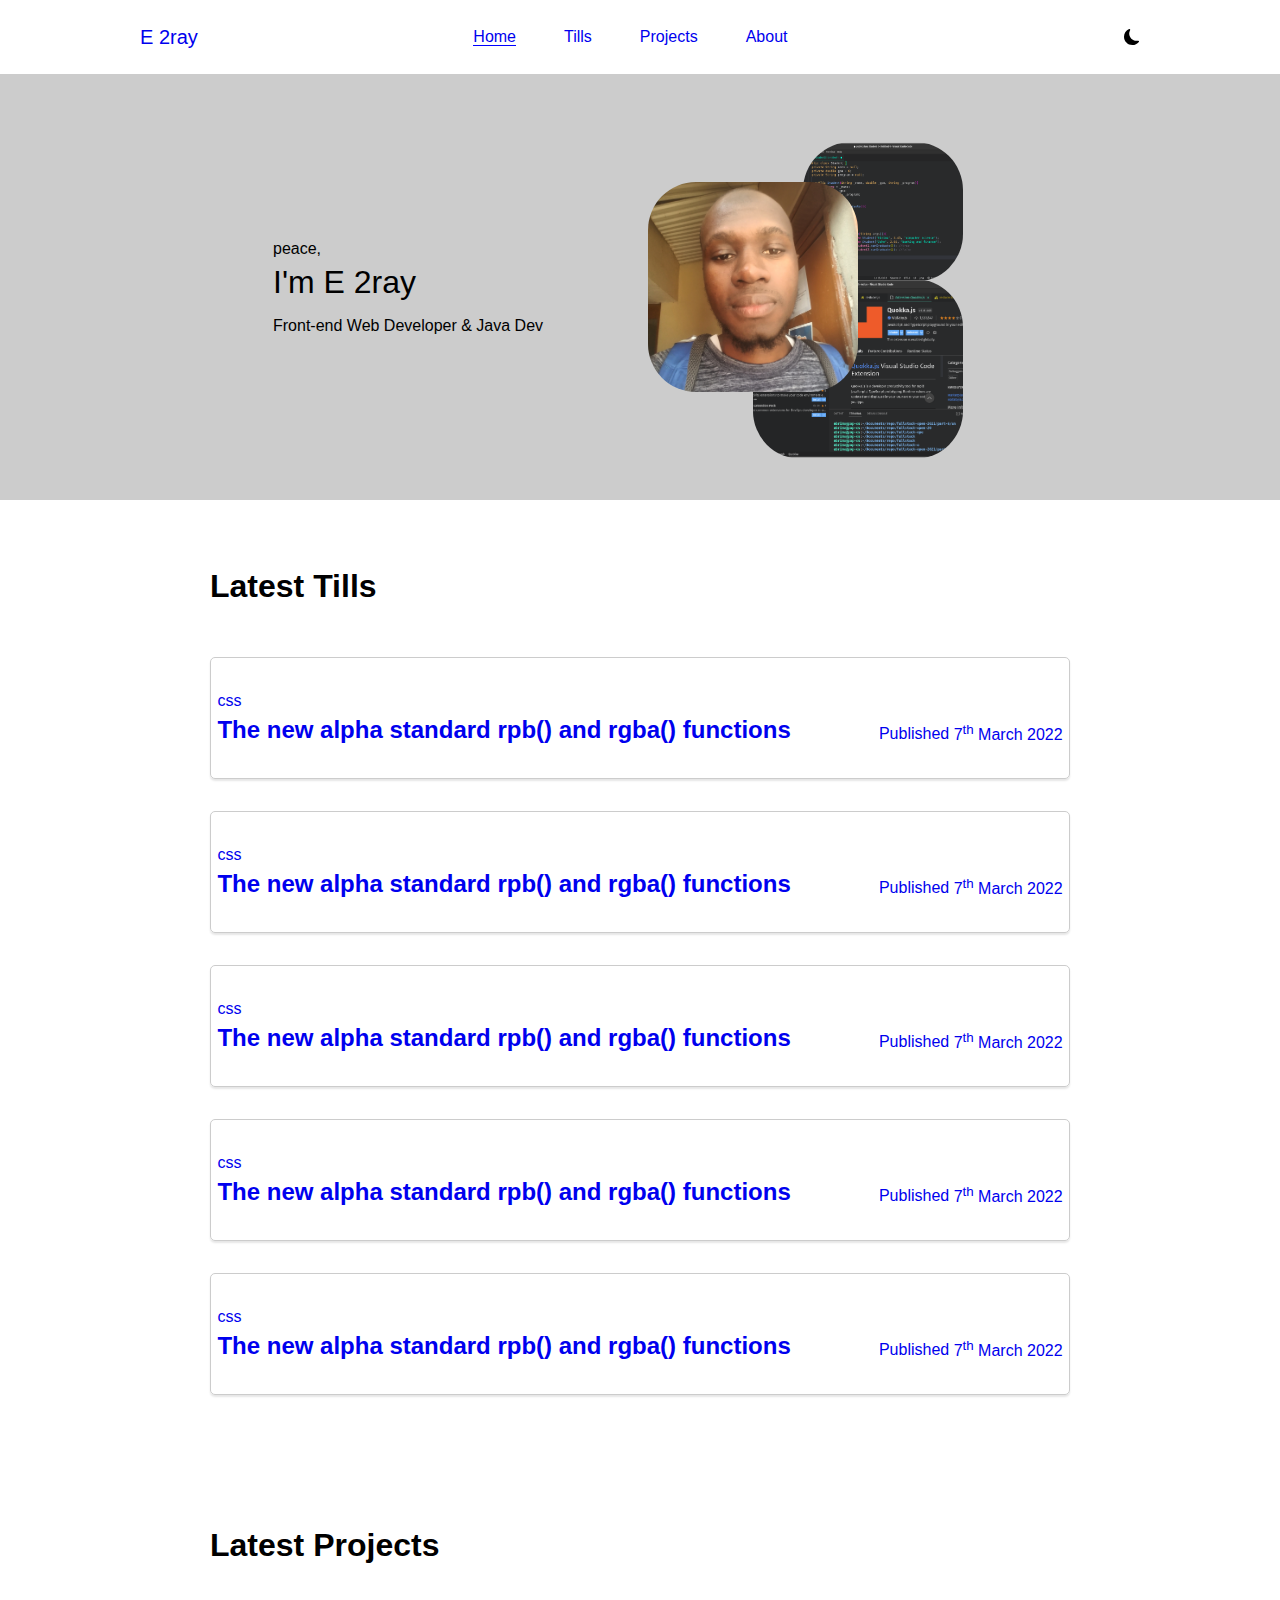
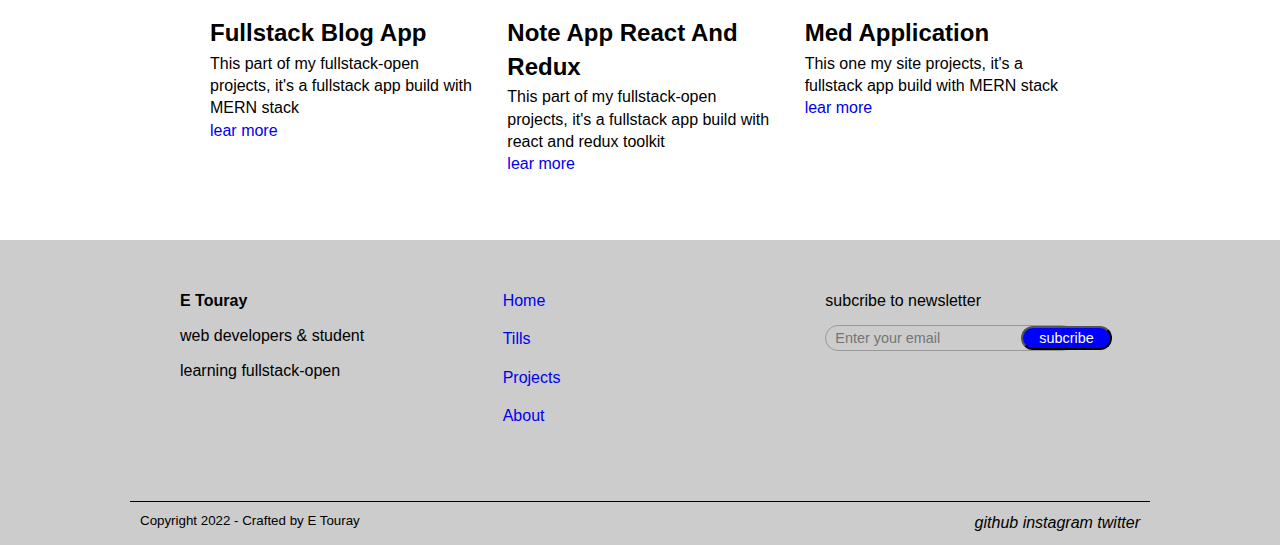
<file: index.html>
<!DOCTYPE html>
<html lang="en">
<head>
  <meta charset="UTF-8">
  <meta http-equiv="X-UA-Compatible" content="IE=edge">
  <meta name="viewport" content="width=device-width, initial-scale=1.0">
  <link rel="stylesheet" href="./styles/styles.css">
  <title>Home</title>
</head>
<body>
  <header class="header">
    <section class="container">
      <nav>
        <div class="logo">
          <a class="logo-text" href="index.html">e 2ray</a>    
        </div>
        <div class="menu">
          <span></span><span></span><span></span>
        </div>
      </nav>
      <div class="nav-link">
        <ul class="menu-list">
          <li><a class="active" href="index.html">home</a></li>
          <li><a href="tills.html">tills</a></li>
          <li><a href="projects.html">projects</a></li>
          <li><a href="about.html">about</a></li>
        </ul>  
      </div>      
      <button class="switch-btn">
        <img class="icon-dark" src="./assets/dark.svg" alt="dark mode">
        <img class="icon-light off" src="./assets/light.svg" alt="light mode">
      </button>                              
    </section>
  </header>
  <!-- masthead -->
  <div class="masthead">
    <section class="container">
      <div class="masthead-cover grid">
        <div class="profile-text">
          <span>peace,</span>
          <h1 class="title text-caps">i'm e 2ray</h1>
          <p class="subtile">
            Front-end Web Developer & Java Dev 
          </p>
        </div>
        <div class="profile-images">        
          <div>
            <img src="./assets/images/profile1.jpg" alt="">
          </div>
          <div>
            <img src="./assets/images/java.png" alt="">
          </div>
          <div>
              <img src="./assets/images/quokka.png" alt="">
          </div>             
        </div>
      </div>
    </section>
  </div>
<!-- tills -->
<div class="tills">
  <section class="container">
    <h1 class="title">latest tills</h1>
    <ul class="tills-container">
      <li>
        <a href="tills.html" class="">
          <div class="tills-content">
          <h2 class="tills-heading">The new alpha standard rpb() and rgba() functions</h2>
          <span class="stack">css</span>
          </div>
          <div class="tills-published-date">
            Published <time datetime="2022-93-7">7<sup>th</sup> March 2022</time>
          </div>
        </a>
      </li>
      <li>
         <a href="tills.html" class="">
          <div class="tills-content">
          <h2 class="tills-heading">The new alpha standard rpb() and rgba() functions</h2>
          <span class="stack">css</span>
          </div>
          <div class="tills-published-date">
            Published <time datetime="2022-93-7">7<sup>th</sup> March 2022</time>
          </div>
        </a>
      </li>
      <li>
         <a href="tills.html" class="">
          <div class="tills-content">
          <h2 class="tills-heading">The new alpha standard rpb() and rgba() functions</h2>
          <span class="stack">css</span>
          </div>
          <div class="tills-published-date">
            Published <time datetime="2022-93-7">7<sup>th</sup> March 2022</time>
          </div>
        </a>
      </li>
      <li>
         <a href="tills.html" class="">
          <div class="tills-content">
          <h2 class="tills-heading">The new alpha standard rpb() and rgba() functions</h2>
          <span class="stack">css</span>
          </div>
          <div class="tills-published-date">
            Published <time datetime="2022-93-7">7<sup>th</sup> March 2022</time>
          </div>
        </a>
      </li>
      <li>
         <a href="tills.html" class="">
          <div class="tills-content">
          <h2 class="tills-heading">The new alpha standard rpb() and rgba() functions</h2>
          <span class="stack">css</span>
          </div>
          <div class="tills-published-date">
            Published <time datetime="2022-93-7">7<sup>th</sup> March 2022</time>
          </div>
        </a>
      </li>
    </ul>
  </section>
</div>
<!-- projects -->
<div class="project">
  <section class="container">
    <h1 class="title">latest projects</h1>
    <ul class="project-list grid">
      <li class="protect-item">
        <h2 class="heading">fullstack blog app</h2>
        <p>This part of my fullstack-open projects, it's a fullstack app build with MERN stack</p>
        <a href="projects.html">lear more</a>
      </li>
       <li class="protect-item">
        <h2 class="heading">note app react and redux</h2>
        <p>This part of my fullstack-open projects, it's a fullstack app build with react and redux toolkit</p>
        <a href="projects.html">lear more</a>
      </li>
       <li class="protect-item">
        <h2 class="heading">med application</h2>
        <p>This one my site projects, it's a fullstack app build with MERN stack</p>
        <a href="projects.html">lear more</a>
      </li>
    </ul>
  </section>
</div>
<!-- footer -->
<footer>
  <section class="container">
    <ul class="foot1">
      <li>
        <h4 class="text-caps">e touray</h4>
        <p>web developers & student</p>
        <p>learning fullstack-open</p>
      </li>
       <li>        
          <a class="link" href="index.html">home</a>
          <a href="tills.html">tills</a>
          <a href="projects.html">projects</a>
          <a href="about.html">about</a>          
      </li>
      <li>
        <p>subcribe to newsletter</p>
        <div class="form-control">
          <input type="email" placeholder="Enter your email">
          <input type="submit" value="subcribe">
        </div>
      </li>
    </ul>
    <div class="foot2">
      <small>Copyright 2022 - Crafted by E Touray</small>
      <div class="socials">
        <i>github</i>
        <i>instagram</i>
        <i>twitter</i>
      </div>
    </div>
  </section>
</footer>
<!-- app js -->
<script src="app.js"></script>
</body>
</html>
</file>
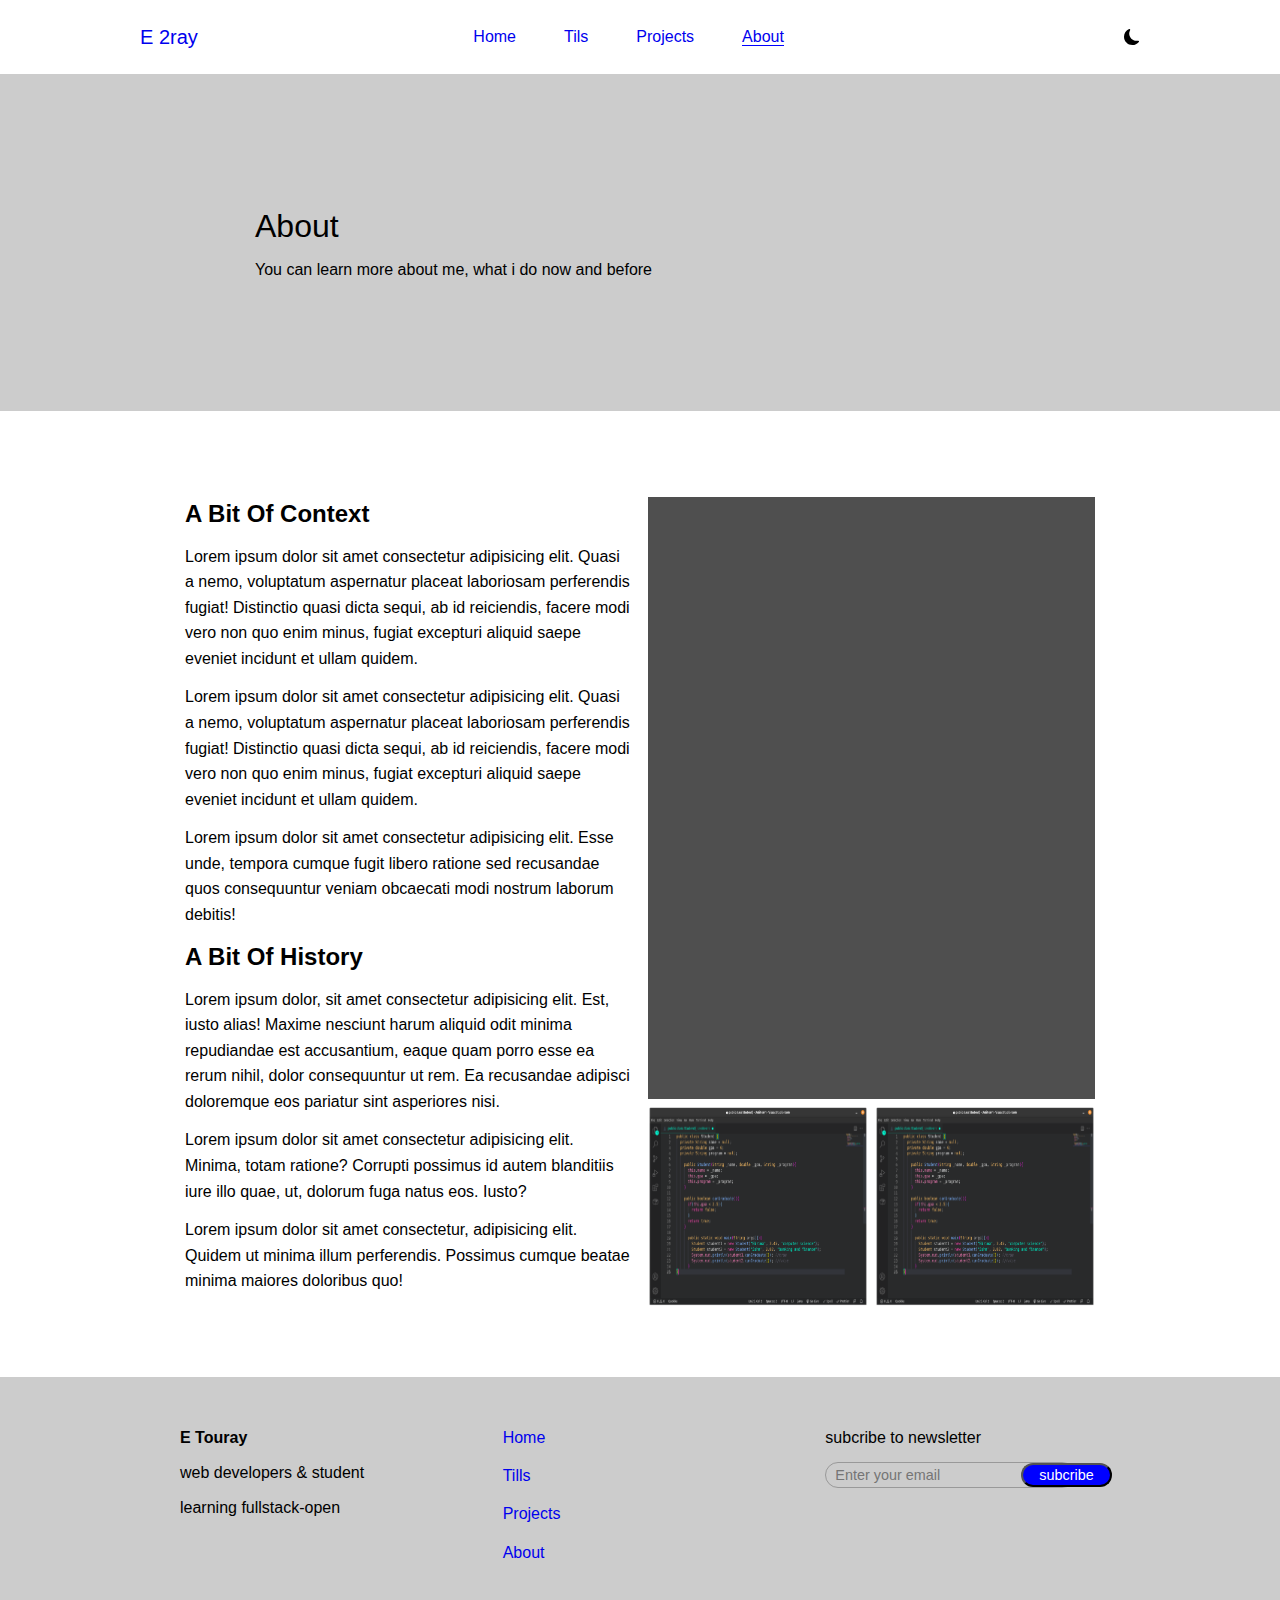
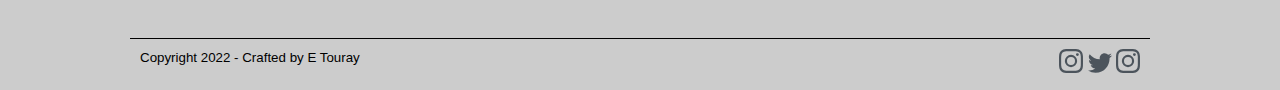
<file: about.html>
<!DOCTYPE html>
<html lang="en">
<head>
  <meta charset="UTF-8">
  <meta http-equiv="X-UA-Compatible" content="IE=edge">
  <meta name="viewport" content="width=device-width, initial-scale=1.0">
  <link rel="stylesheet" href="./styles/styles.css">
  <title>About</title>
</head>
<body>
  <header class="header">
    <section class="container">
      <nav>
        <div class="logo">
          <a class="logo-text" href="index.html">e 2ray</a>         
        </div>
        <div class="menu">
          <span></span><span></span><span></span>
        </div>
      </nav>
      <div class="nav-link">
        <ul class="menu-list">
          <li><a href="index.html">home</a></li>
          <li><a href="tills.html">tils</a></li>
          <li><a href="projects.html">projects</a></li>
          <li><a class="active" href="about.html">about</a></li>
        </ul>  
      </div>      
      <button class="switch-btn">
        <img class="icon-dark" src="./assets/dark.svg" alt="dark mode">
        <img class="icon-light off" src="./assets/light.svg" alt="light mode">
      </button>                              
    </section>
  </header>
  <!-- masthead -->
  <div class="masthead">
    <section class="container tills">
      <div class="profile-text masthead-cover">        
        <h1 class="title text-upper">About </h1>
        <p class="subtile">
          You can learn more about me, what i do now and before
        </p>
      </div>   
    </section>
  </div>
<!-- projects -->
<div class="about">
  <section class="container">    
    <ul class="project-list grid">
      <li class="about-text">
        <h2 class="heading">A bit of context</h2>
        <p>Lorem ipsum dolor sit amet consectetur adipisicing elit. Quasi a nemo, voluptatum aspernatur placeat laboriosam perferendis fugiat! Distinctio quasi dicta sequi, ab id reiciendis, facere modi vero non quo enim minus, fugiat excepturi aliquid saepe eveniet incidunt et ullam quidem.</p>  
        <p>Lorem ipsum dolor sit amet consectetur adipisicing elit. Quasi a nemo, voluptatum aspernatur placeat laboriosam perferendis fugiat! Distinctio quasi dicta sequi, ab id reiciendis, facere modi vero non quo enim minus, fugiat excepturi aliquid saepe eveniet incidunt et ullam quidem.</p>
        <p>Lorem ipsum dolor sit amet consectetur adipisicing elit. Esse unde, tempora cumque fugit libero ratione sed recusandae quos consequuntur veniam obcaecati modi nostrum laborum debitis!</p> 
        <h2 class="heading">A bit of history</h2>    
        <p>Lorem ipsum dolor, sit amet consectetur adipisicing elit. Est, iusto alias! Maxime nesciunt harum aliquid odit minima repudiandae est accusantium, eaque quam porro esse ea rerum nihil, dolor consequuntur ut rem. Ea recusandae adipisci doloremque eos pariatur sint asperiores nisi.</p>
        <p>Lorem ipsum dolor sit amet consectetur adipisicing elit. Minima, totam ratione? Corrupti possimus id autem blanditiis iure illo quae, ut, dolorum fuga natus eos. Iusto?</p>
        <p>Lorem ipsum dolor sit amet consectetur, adipisicing elit. Quidem ut minima illum perferendis. Possimus cumque beatae minima maiores doloribus quo!</p>
      </li>
       <li class="img-grid">
         <div class="about-img-card1">
          <img src="./assets/images/placeholder-image1.png" alt="img1">
        </div>
        <div class="about-img-card2">
          <div>
          <img src="./assets/images/java.png" alt="img2">
          </div>
          <div>
          <img src="./assets/images/java.png" alt="img3">
          </div>
        </div>
      </li>   
    </ul>
  </section>
</div>
<!-- footer -->
<footer>
  <section class="container">
    <ul class="foot1">
      <li>
        <h4 class="text-caps">e touray</h4>
        <p>web developers & student</p>
        <p>learning fullstack-open</p>
      </li>
       <li>        
          <a class="link" href="index.html">home</a>
          <a href="tills.html">tills</a>
          <a href="projects.html">projects</a>
          <a href="about.html">about</a>          
      </li>
      <li>
        <p>subcribe to newsletter</p>
        <div class="form-control">
          <input type="email" placeholder="Enter your email">
          <input type="submit" value="subcribe">
        </div>
      </li>
    </ul>
    <div class="foot2">
      <small>Copyright 2022 - Crafted by E Touray</small>
      <div class="socials">
        <i>
          <img src="./assets/instagram.svg" alt="instagram">
        </i>
        <i>
          <img src="./assets/twitter.svg" alt="twitter">
        </i>
        <i>
          <img src="./assets/instagram.svg" alt="github">
        </i>
      </div>
    </div>
  </section>
</footer>
<!-- app js -->
<script src="app.js"></script>
</body>
</html>
</file>
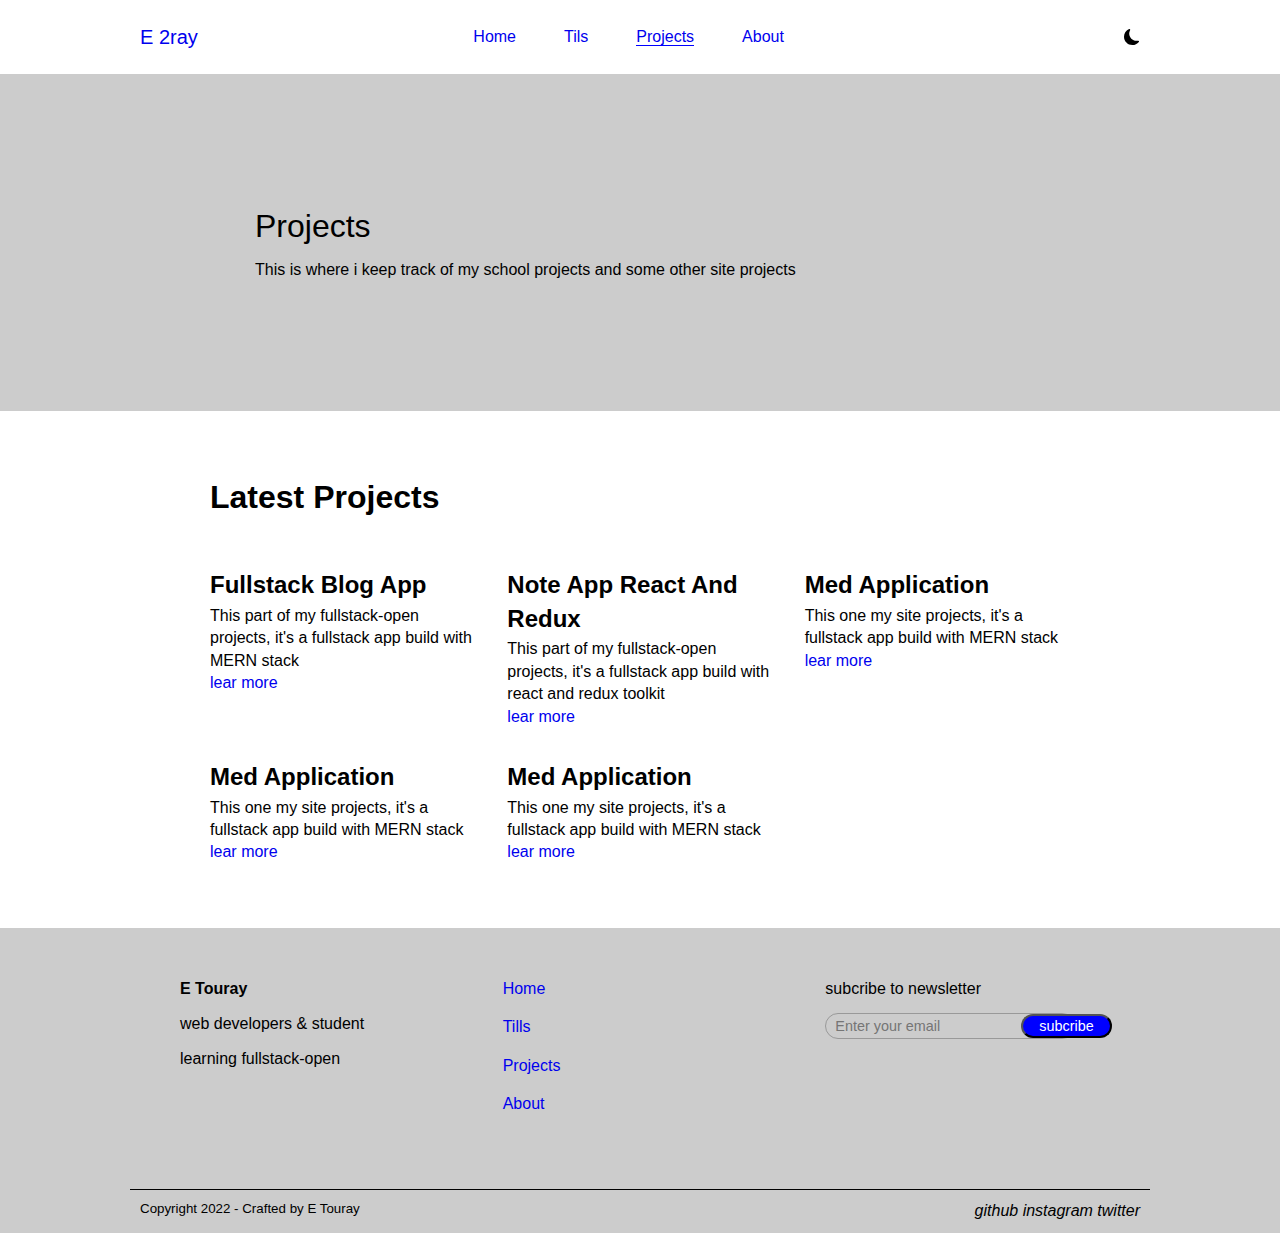
<file: projects.html>
<!DOCTYPE html>
<html lang="en">
<head>
  <meta charset="UTF-8">
  <meta http-equiv="X-UA-Compatible" content="IE=edge">
  <meta name="viewport" content="width=device-width, initial-scale=1.0">
  <link rel="stylesheet" href="./styles/styles.css">
  <title>Projects</title>
</head>
<body>
  <header class="header">
    <section class="container">
      <nav>
        <div class="logo">
          <a class="logo-text" href="index.html">e 2ray</a>          
        </div>
        <div class="menu">
          <span></span><span></span><span></span>
        </div>
      </nav>
      <div class="nav-link">
        <ul class="menu-list">
          <li><a href="index.html">home</a></li>
          <li><a href="tills.html">tils</a></li>
          <li><a class="active" href="projects.html">projects</a></li>
          <li><a href="about.html">about</a></li>
        </ul>  
      </div>      
      <button class="switch-btn">
        <img class="icon-dark" src="./assets/dark.svg" alt="dark mode">
        <img class="icon-light off" src="./assets/light.svg" alt="light mode">
      </button>                              
    </section>
  </header>
  <!-- masthead -->
  <div class="masthead">
    <section class="container tills">
      <div class="profile-text masthead-cover">        
        <h1 class="title text-upper">Projects </h1>
        <p class="subtile">
          This is where i keep track of my school projects and some other site projects
        </p>
      </div>   
    </section>
  </div>
<!-- projects -->
<div class="project">
  <section class="container">
    <h1 class="title">latest projects</h1>
    <ul class="project-list grid">
      <li class="protect-item">
        <h2 class="heading">fullstack blog app</h2>
        <p>This part of my fullstack-open projects, it's a fullstack app build with MERN stack</p>
        <a href="#">lear more</a>
      </li>
       <li class="protect-item">
        <h2 class="heading">note app react and redux</h2>
        <p>This part of my fullstack-open projects, it's a fullstack app build with react and redux toolkit</p>
        <a href="#">lear more</a>
      </li>
       <li class="protect-item">
        <h2 class="heading">med application</h2>
        <p>This one my site projects, it's a fullstack app build with MERN stack</p>
        <a href="#">lear more</a>
      </li>
      <li class="protect-item">
        <h2 class="heading">med application</h2>
        <p>This one my site projects, it's a fullstack app build with MERN stack</p>
        <a href="#">lear more</a>
      </li>
      <li class="protect-item">
        <h2 class="heading">med application</h2>
        <p>This one my site projects, it's a fullstack app build with MERN stack</p>
        <a href="#">lear more</a>
      </li>
    </ul>
  </section>
</div>
<!-- footer -->
<footer>
  <section class="container">
    <ul class="foot1">
      <li>
        <h4 class="text-caps">e touray</h4>
        <p>web developers & student</p>
        <p>learning fullstack-open</p>
      </li>
       <li>        
          <a class="link" href="index.html">home</a>
          <a href="tills.html">tills</a>
          <a href="projects.html">projects</a>
          <a href="about.html">about</a>          
      </li>
      <li>
        <p>subcribe to newsletter</p>
        <div class="form-control">
          <input type="email" placeholder="Enter your email">
          <input type="submit" value="subcribe">
        </div>
      </li>
    </ul>
    <div class="foot2">
      <small>Copyright 2022 - Crafted by E Touray</small>
      <div class="socials">
        <i>github</i>
        <i>instagram</i>
        <i>twitter</i>
      </div>
    </div>
  </section>
</footer>
<!-- app js -->
<script src="app.js"></script>
</body>
</html>
</file>
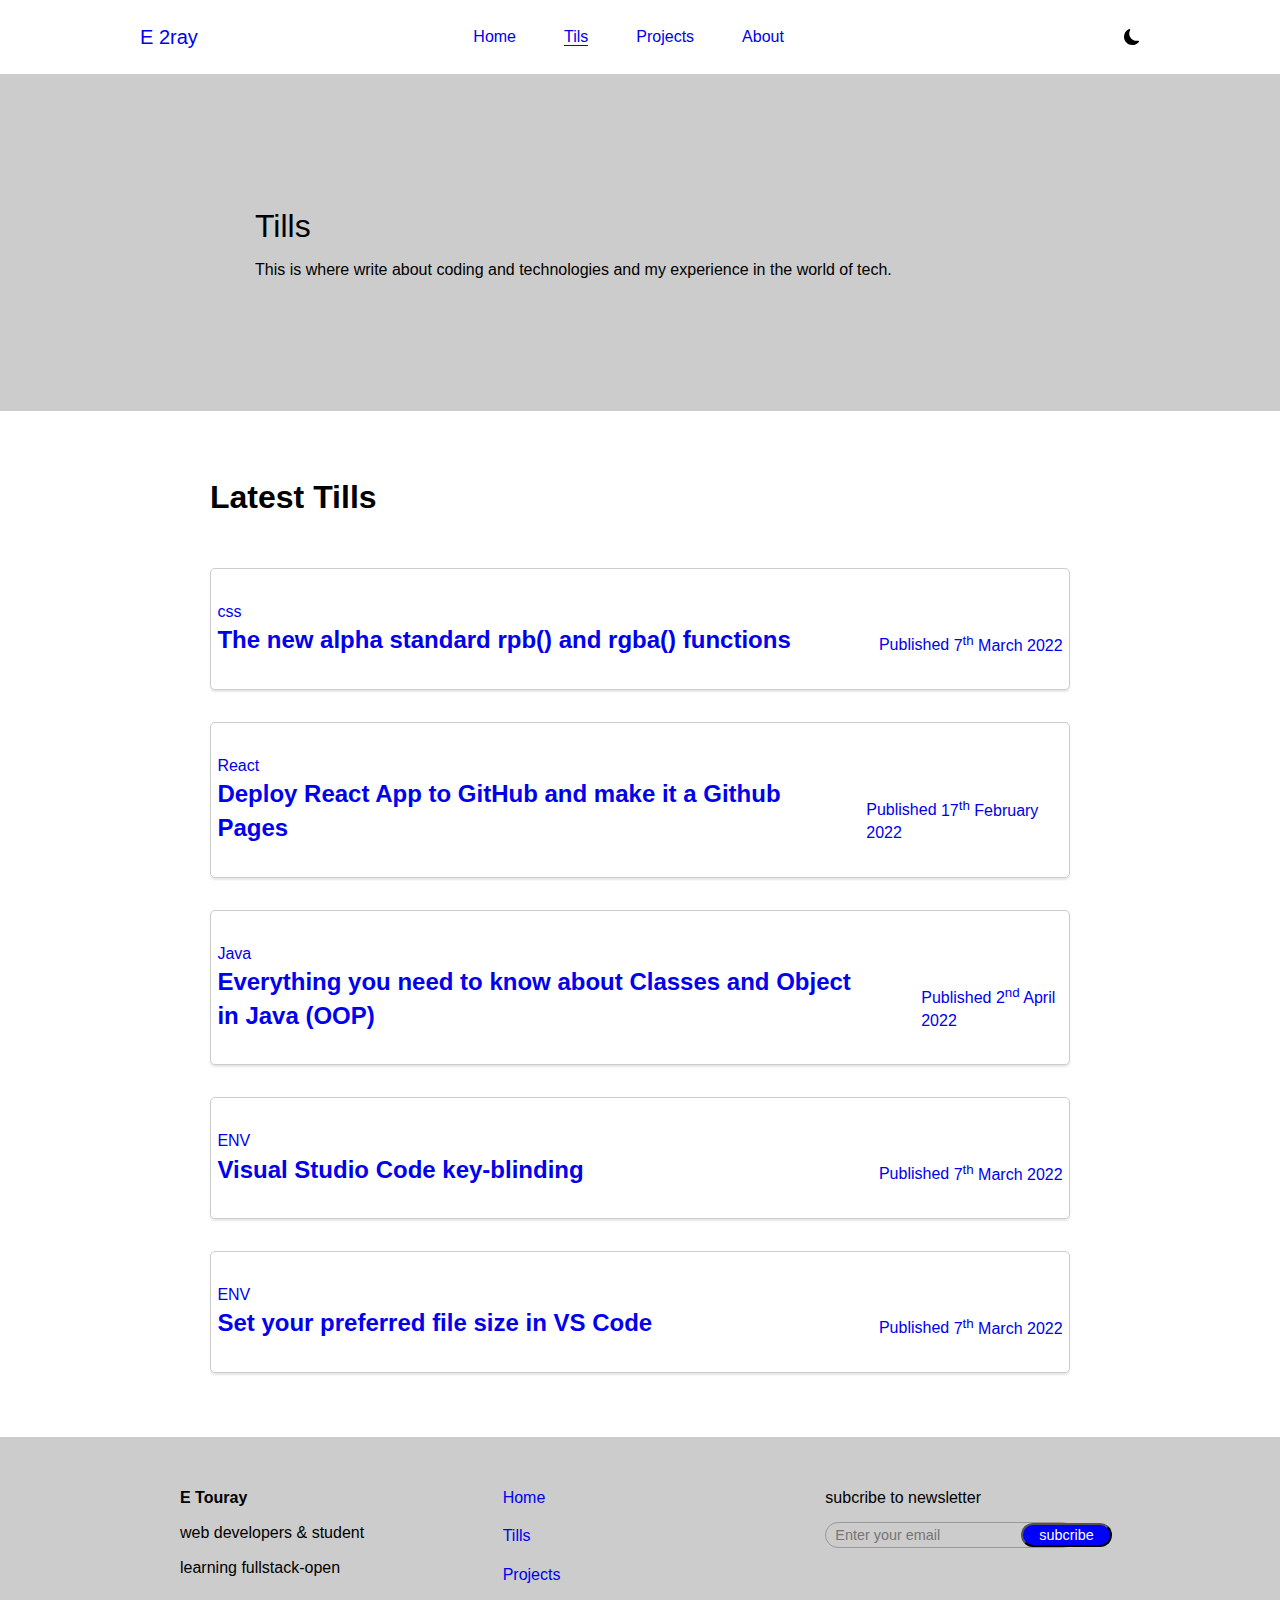
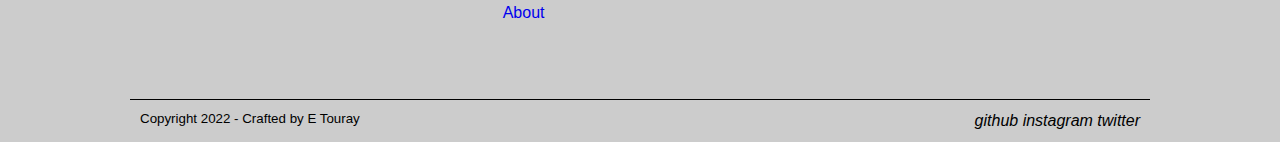
<file: tills.html>
<!DOCTYPE html>
<html lang="en">
<head>
  <meta charset="UTF-8">
  <meta http-equiv="X-UA-Compatible" content="IE=edge">
  <meta name="viewport" content="width=device-width, initial-scale=1.0">
  <link rel="stylesheet" href="./styles/styles.css">
  <title>Tills</title>
</head>
<body>
  <header class="header">
    <section class="container">
      <nav>
        <div class="logo">
          <a class="logo-text" href="index.html">e 2ray</a>         
        </div>
        <div class="menu">
          <span></span><span></span><span></span>
        </div>
      </nav>
      <div class="nav-link">
        <ul class="menu-list">
          <li><a href="index.html">home</a></li>
          <li><a class="active" href="tills.html">tils</a></li>
          <li><a href="projects.html">projects</a></li>
          <li><a href="about.html">about</a></li>
        </ul>  
      </div>      
      <button class="switch-btn">
        <img class="icon-dark" src="./assets/dark.svg" alt="dark mode">
        <img class="icon-light off" src="./assets/light.svg" alt="light mode">
      </button>                              
    </section>
  </header>
  <!-- masthead -->
  <div class="masthead">
    <section class="container tills">
      <div class="profile-text masthead-cover">        
        <h1 class="title text-upper">tills </h1>
        <p class="subtile">
          This is where write about coding and technologies and my experience in the world of tech.
        </p>
      </div>   
    </section>
  </div>
<!-- tills -->
<div class="tills">
  <section class="container">
    <h1 class="title">latest tills</h1>
    <ul class="tills-container">
      <li>
        <a href="#" class="">
          <div class="tills-content">
          <h2 class="tills-heading">The new alpha standard rpb() and rgba() functions</h2>
          <span class="stack">css</span>
          </div>
          <div class="tills-published-date">
            Published <time datetime="2022-93-7">7<sup>th</sup> March 2022</time>
          </div>
        </a>
      </li>
      <li>
         <a href="#" class="">
          <div class="tills-content">
          <h2 class="tills-heading">Deploy React App to GitHub and make it a Github Pages</h2>
          <span class="stack">React</span>
          </div>
          <div class="tills-published-date">
            Published <time datetime="2022-02-17">17<sup>th</sup> February 2022</time>
          </div>
        </a>
      </li>
      <li>
         <a href="#" class="">
          <div class="tills-content">
          <h2 class="tills-heading">Everything you need to know about Classes and Object in Java (OOP)</h2>
          <span class="stack">Java</span>
          </div>
          <div class="tills-published-date">
            Published <time datetime="2022-04-02">2<sup>nd</sup> April 2022</time>
          </div>
        </a>
      </li>
      <li>
         <a href="#" class="">
          <div class="tills-content">
          <h2 class="tills-heading">Visual Studio Code key-blinding</h2>
          <span class="stack">ENV</span>
          </div>
          <div class="tills-published-date">
            Published <time datetime="2022-93-7">7<sup>th</sup> March 2022</time>
          </div>
        </a>
      </li>
      <li>
         <a href="#" class="">
          <div class="tills-content">
          <h2 class="tills-heading">Set your preferred file size in VS Code</h2>
          <span class="stack">ENV</span>
          </div>
          <div class="tills-published-date">
            Published <time datetime="2022-03-7">7<sup>th</sup> March 2022</time>
          </div>
        </a>
      </li>
    </ul>
  </section>
</div>
<!-- footer -->
<footer>
  <section class="container">
    <ul class="foot1">
      <li>
        <h4 class="text-caps">e touray</h4>
        <p>web developers & student</p>
        <p>learning fullstack-open</p>
      </li>
       <li>        
          <a class="active-foot" href="index.html">home</a>
          <a href="tills.html">tills</a>
          <a href="projects.html">projects</a>
          <a href="about.html">about</a>          
      </li>
      <li>
        <p>subcribe to newsletter</p>
        <div class="form-control">
          <input type="email" placeholder="Enter your email">
          <input type="submit" value="subcribe">
        </div>
      </li>
    </ul>
    <div class="foot2">
      <small>Copyright 2022 - Crafted by E Touray</small>
      <div class="socials">
        <i>github</i>
        <i>instagram</i>
        <i>twitter</i>
      </div>
    </div>
  </section>
</footer>
<!-- app js -->
<script src="app.js"></script>
</body>
</html>
</file>
<file: styles/styles.css>
:root {
  --primary-color: #ccc;
  --secondary-color: #fff;
  --dark-color: #333;
  --blue-color: blue;
}

* {
  margin: 0;
  padding: 0;
  box-sizing: border-box;
}

body {
  font-family: -apple-system, BlinkMacSystemFont, 'Segoe UI', Roboto, Oxygen, Ubuntu, Cantarell, 'Open Sans', 'Helvetica Neue', sans-serif;
  line-height: 1.4;
}

img {
  max-width: 100%;
}

ul li {
  list-style-type: none;
}

a {
  text-decoration: none;
}

/* UTILITIES */
.flex {
  display: flex;
  align-items: center;  
}

.flex-column {
  flex-direction: column;
}

.grid {
  display: grid;
  grid-template-columns: 1fr;
  gap: 1rem;
}

.text-caps {
  text-transform: capitalize;
}

.text-upper {
  text-transform: uppercase;
}

/* GLOBAL STYLES */
.title {
  text-transform: capitalize; 
  margin-bottom: 3rem; 
}

.active {
  border-bottom: 1px solid blue;
}


/* container */
.container {
  max-width: 1020px;
  margin: 0 auto;
  padding: 10px;  
}

.masthead-cover {
  max-width: 770px;
  margin: auto;  
}

.profile-images {  
  max-width: 350px
}

.tills .container,
.about .container,
.project .container {
  padding: 30px 10px;
}


/* header */
.header {
  background-color: var(--secondary-color);
}

nav {
  display: flex;
  align-items: center;
  justify-content: space-between;
}

.logo-text {
  text-transform: capitalize;
  font-size: 20px;
  font-weight: 500;
}

/* menu btn */
.menu>span {
  display: block;
  width: 2rem;
  height: 0.254rem;
  background: #000;
  transform-origin: 7px 2px;
  cursor: pointer;
  transition: all 200ms ease-in-out;
}

.menu>span:first-child {
  width: .9rem;
}

.menu>span:nth-child(2) {
  width: 1.4rem;
}

.menu>span:not(:last-child) {
  margin: 0.132rem 0;
  
}

.menu.open>span:first-child {
  transform: rotate(45deg);
  width: 2rem;
}

.menu.open>span:nth-child(2) {
  opacity: 0;
}

.menu.open>span:last-child {
  transform: rotate(-45deg);
}

.nav-link,
.switch-btn {
  display: none;
}

.show-links {
  display: flex;
  flex-direction: column;
  gap: 1rem;
  height: auto;
}

.menu-list {
  display: flex;
  flex-direction: column;
  gap: 1rem;
  margin: 1rem 0;
}

.menu-list a {
  text-transform: capitalize;
}

.switch-btn {
  cursor: pointer;
  background: transparent;
  border: 0;
}

.switch-btn .off {
  display: none;
}


/* masthead */
.masthead {
  background-color: var(--primary-color)
}

.profile-text .title {
  margin-bottom: 0.6rem;
  font-size: 2rem;
  font-weight: 450;
}


.profile-images {
  position: relative;  
  padding: 80px 20px 80px 0;
}

.profile-images div {
  position: relative;  
  overflow: hidden;
  width: 210px;
  height: 210px;
  z-index: 10;
  border-radius: 48px;
  -webkit-border-radius: 48px;
  -moz-border-radius: 48px;
  -ms-border-radius: 48px;
  -o-border-radius: 48px;
}

.profile-images img {
  height: 100%;
  width: 100%;
  object-fit: cover;
}

.profile-images div:nth-child(2) {
  position: absolute;
  top: 40px;
  right: 35px;
  width: 160px;
  height: 140px;
  z-index: 2;
}

.profile-images div:last-child {
  position: absolute;
  bottom: 13px;
  right: 35px;
  width: 210px;
  height: 180px;
  z-index: 2;
}

/* tills */
.tills-container {
  margin-top: 1rem;
  display: flex;
  flex-direction: column;
  gap: 2rem;
}

.tills-container a {
  display: flex;
  flex-direction: column;
  gap: 1rem;
  padding: 0.443rem;
  border: 1px solid #ccc;
  box-shadow: 0 2px 2px rgba(0,0,0,0.1);
  border-radius: 5px;
  -webkit-border-radius: 5px;
  -moz-border-radius: 5px;
  -ms-border-radius: 5px;
  -o-border-radius: 5px;
}

.tills-container a:hover {
  opacity: 0.7;
}

.tills-content {
  display: flex;
  flex-direction: column;
}

.tills-heading {
  order: 1;
}

/* project */
.project-list {
  margin-top: 1rem;
}

.project-list h2 {
  text-transform: capitalize;
  margin-bottom: 0.2rem;
}

/* tills */
.masthead .tills {
  padding: 50px 10px;
}

/* about */
.about-text p {
  line-height: 1.6;
  margin-top: 0.8rem;
  margin-bottom: 0.8rem;
}

.img-grid {
  display: grid;
  grid-template-columns: repeat(1, 1fr);
}

.about-img-card2 {
  display: flex;
  flex-direction: column;
  gap: 1rem;
}

.about-img-card2 img {
  width: 100%;
}

/* footer */
footer {
  background-color: var(--primary-color);
}

footer .container {
  padding: 0;
}

footer .foot1 {
  display: flex;
  flex-direction: column;
  gap: 1.5rem;
  padding: 50px 25px;
}

.foot1 > li:first-child p {
  margin: 0.8rem 0;
}

.foot1 > li:nth-child(2) {
  text-transform: capitalize;
  display: flex;
  flex-direction: column;
  gap: 1rem;
}

.foot1 > li:last-child p {
  margin-bottom: 0.8rem;
}

.foot1 .form-control {
  display: flex;
  align-items: center;
  justify-content: space-between;
  border: 1px solid #999;
  border-radius: 25px;
  width: 250px;  
  padding: 0;
  margin-top: 5px;
  -webkit-border-radius: 25px;
  -moz-border-radius: 25px;
  -ms-border-radius: 25px;
  -o-border-radius: 25px;
}

.foot1 .form-control input {
  margin: 0;
  overflow: hidden;
  width: auto;
  height: auto;
  font-size: 0.9rem;
}

.foot1 .form-control input[type=email] {
  background: transparent;
  border: 0;
  margin-left: 9px;
}

.foot1 .form-control > input[type=email]:focus {
  border: none;
  
}

.foot1 .form-control input[type=submit] {
  background: blue;
  color: #fff;
  padding: 2px 16px; 
  margin-right: 2px; 
  height: 100%;
  border-radius: inherit;
  -webkit-border-radius: inherit;
  -moz-border-radius: inherit;
  -ms-border-radius: inherit;
  -o-border-radius: inherit;
}

.foot1 .form-control input[type=submit]:hover {
  cursor: pointer;
}

.foot2 {
  display: flex;
  flex-direction: column;
  gap: 1rem;
  text-align: center;
  margin-top: 1.5rem;
  border-top: 1px solid;
  padding: 10px;
}


/* tablet and more */
@media(min-width: 668px){
  /* container */
  .tills .container,
  .about .container,
  .project .container {
    padding: 60px 40px;    
  }
  .header .container {
    display: grid;   
    grid-template-columns: repeat(3, 1fr);
  }
 .menu {
   display: none
 } 
 .nav-link,
 .switch-btn {
   display: flex;
 }
 .menu-list {   
   flex-direction: row;
   gap: 3rem;
   margin: 1rem 0;
 }
 .switch-btn {
   flex-direction: row;
   align-items: center;
   justify-content: end;
 }
  /* masthead */
  .masthead .grid {
    grid-template-columns: repeat(2, 1fr);
    align-items: center;
    padding: 18px;
  }
  .profile-text,
  .profile-images {
    padding: 80px 20px 80px 0;    
  } 
  .profile-images div:nth-child(2) {
    position: absolute;
    top: 40px;
    right: 35px;
    width: 160px;
    height: 140px;
    z-index: 2;
  }

  .profile-images div:last-child {
    position: absolute;
    bottom: 13px;
    right: 35px;
    width: 210px;
    height: 180px;
    z-index: 2;
  }
  /* tills */
  .tills-container a {
    justify-content: space-between;
  } 
  /* project */
  .project .grid {
    grid-template-columns: repeat(2, 1fr);
    gap: 2rem;
  }
  /* about */
  .img-grid {
    display: grid;
    grid-template-columns: repeat(1, 1fr);  
    gap: 0.4rem; 
  }
  .img-grid img,
  .about-img-card2 img {
    width: 100%;
    height: 100%;
  }
 .about-img-card2 {
   display: flex;
   flex-direction: row;
   gap: 0.4rem;
 } 
  /* footer */
  footer .foot1 {
    display: grid;
    grid-template-columns: repeat(3, 1fr);
    gap: 3rem;   
    padding: 50px;
  }  
  .foot2 {
    flex-direction: row;
    justify-content: space-between;
  }
}

/* laptop and more */
@media(min-width: 992px){
   /* tills */
   .tills .container,
   .project .container {
     padding: 4rem 5rem;
   }
   .tills-container a {
     flex-direction: row;
     align-items: center;  
     gap: 3.5rem;
     padding: 2rem 0.4rem;
   }   
   .tills-published-date {
     align-self: flex-end;
   }
   /* project */
   .project .grid {
     grid-template-columns: repeat(3, 1fr);
   }
   /* about */
   .about .grid {    
     grid-template-columns: repeat(2, 1fr);
     padding: 10px 15px;     
   }
}

/* desktop and more */
@media(min-width: 1366px) {
  /* tills */
  .tills .container {
    padding: 4rem 5rem;
    margin: auto;
  }
  .tills-container a {
    flex-direction: row;
    align-items: center;  
    gap: 3rem;
  }
}
</file>
